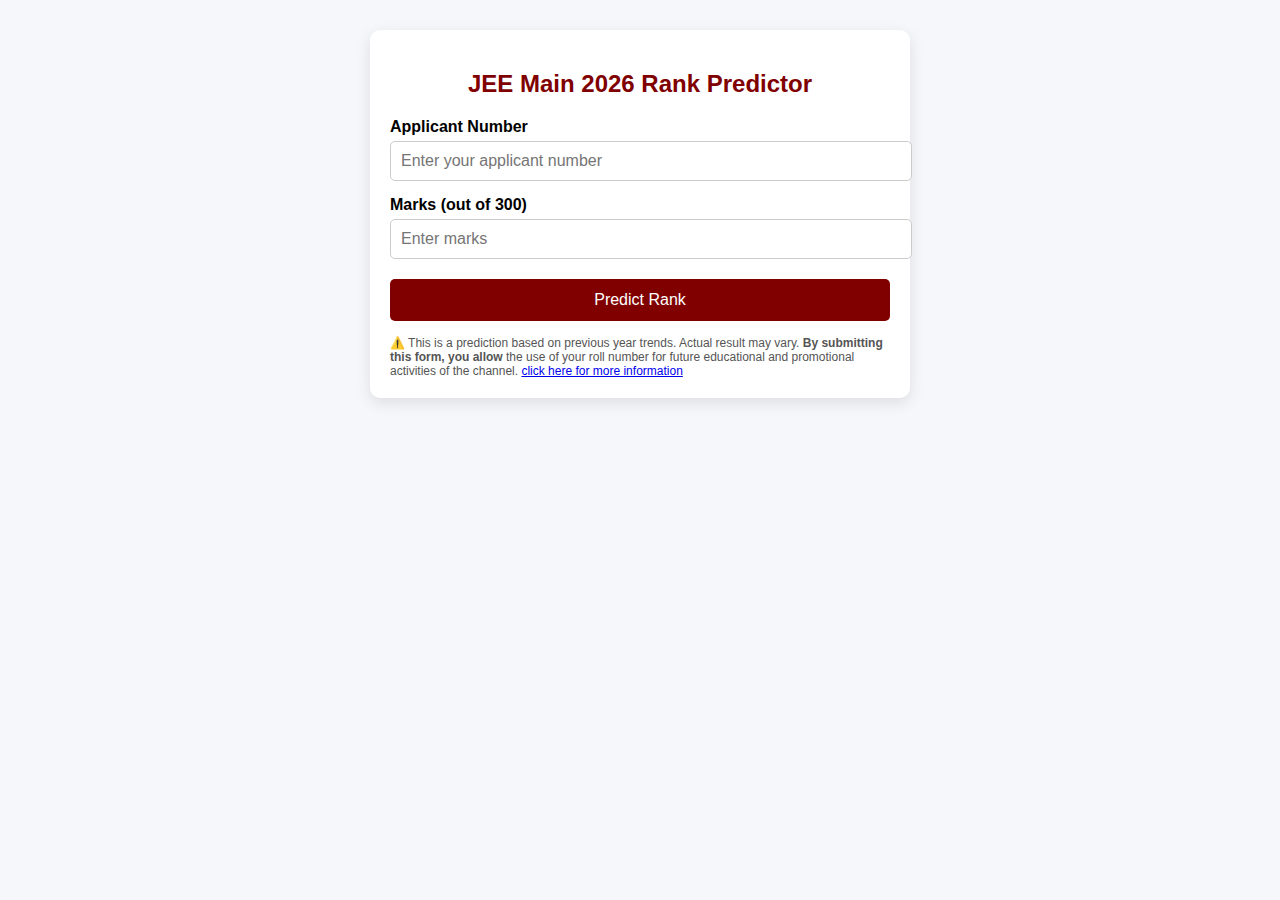
<file: index.html>
<!DOCTYPE html>
<html lang="en">

<head>
    <meta charset="UTF-8">
    <title>JEE Main 2026 Rank Predictor | Saksham Study Point</title>
    <meta name="viewport" content="width=device-width, initial-scale=1.0">
    <link rel="stylesheet" href="style.css">

</head>

<body>

    <div class="container">
        <h2>JEE Main 2026 Rank Predictor</h2>

        <label>Applicant Number</label>
        <input type="number" id="roll" placeholder="Enter your applicant number">

        <label>Marks (out of 300)</label>
        <input type="number" id="marks" placeholder="Enter marks">

        <button onclick="predictRank()">Predict Rank</button>

        <div class="result" id="resultBox">
            <p><b>Roll No:</b> <span id="rRoll"></span></p>
            <p><b>Marks:</b> <span id="rMarks"></span> / 300</p>
            <p><b>Expected Percentile:</b> <span id="rPercentile"></span></p>
            <p><b>Expected Rank:</b> <span id="rRank"></span></p>
            <p><b>Possible Colleges:</b></p>
            <ul id="rCollege"></ul>
        </div>

        <div class="note">
            ⚠️ This is a prediction based on previous year trends. Actual result may vary.
            <b> By submitting this form, you allow</b> the use of your roll number for future educational and
            promotional activities of the
            channel. <a href="rank-privacy.html">click here for more information</a>
        </div>
    </div>

    <script>
        function predictRank() {
            let roll = document.getElementById("roll").value.trim();
            let marks = parseInt(document.getElementById("marks").value);

            if (roll === "" || isNaN(marks) || marks < 0 || marks > 300) {
                alert("Please enter valid Roll Number and Marks (0–300)");
                return;
            }

            let percentile = "";
            let rank = "";
            let colleges = [];

            if (marks >= 250) {
                percentile = "99.9+";
                rank = "1 – 500";
                colleges = ["Top NITs", "IIIT Hyderabad", "CSE / ECE branches"];
            }
            else if (marks >= 220) {
                percentile = "99.5 – 99.8";
                rank = "500 – 2,000";
                colleges = ["Top NITs", "Top IIITs"];
            }
            else if (marks >= 180) {
                percentile = "99.0 – 99.4";
                rank = "2,000 – 6,000";
                colleges = ["NIT (Good branches)", "IIIT"];
            }
            else if (marks >= 150) {
                percentile = "97.0 – 98.9";
                rank = "6,000 – 25,000";
                colleges = ["NIT (Mid branches)", "IIIT", "GFTI"];
            }
            else if (marks >= 120) {
                percentile = "94.0 – 96.9";
                rank = "25,000 – 50,000";
                colleges = ["GFTI", "State Govt Colleges"];
            }
            else if (marks >= 90) {
                percentile = "90.0 – 93.9";
                rank = "50,000 – 1,00,000";
                colleges = ["State Colleges", "Private Colleges"];
            }
            else {
                percentile = "Below 90";
                rank = "1,00,000+";
                colleges = ["Private Engineering Colleges"];
            }

            document.getElementById("rRoll").innerText = roll;
            document.getElementById("rMarks").innerText = marks;
            document.getElementById("rPercentile").innerText = percentile;
            document.getElementById("rRank").innerText = rank;

            let collegeList = document.getElementById("rCollege");
            collegeList.innerHTML = "";
            colleges.forEach(c => {
                let li = document.createElement("li");
                li.innerText = c;
                collegeList.appendChild(li);
            });

            document.getElementById("resultBox").style.display = "block";
        }
    </script>

</body>

</html>
</file>
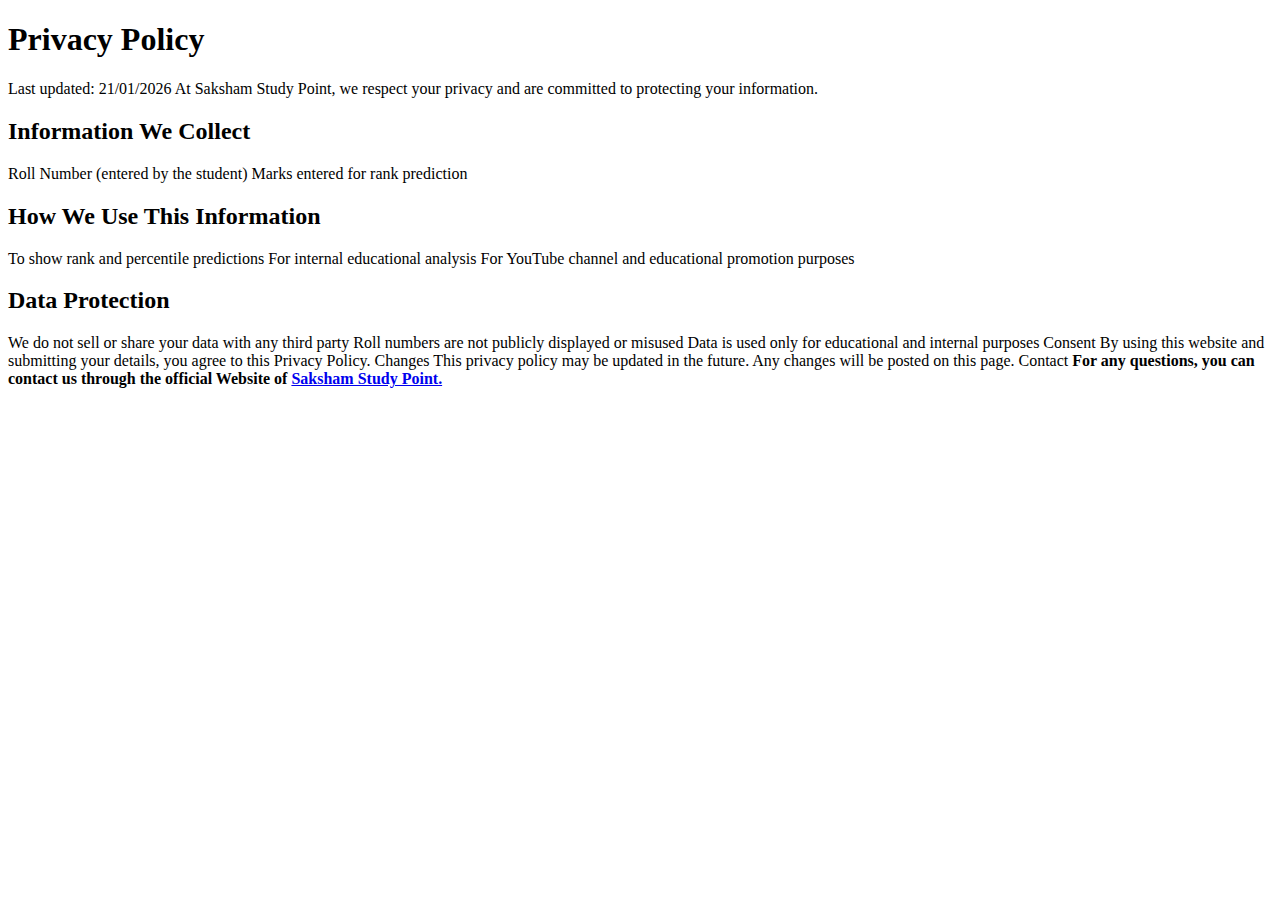
<file: rank-privacy.html>
<!DOCTYPE html>
<html lang="en">

<head>
    <meta charset="UTF-8">
    <meta name="viewport" content="width=device-width, initial-scale=1.0">
    <title>Privacy Policy ~ Rank Predictor</title>
</head>

<body>
    <h1>Privacy Policy</h1>

    Last updated: 21/01/2026

    At Saksham Study Point, we respect your privacy and are committed to protecting your information.

    <h2>Information We Collect</h2>

    Roll Number (entered by the student)

    Marks entered for rank prediction

    <h2>How We Use This Information</h2>

    To show rank and percentile predictions

    For internal educational analysis

    For YouTube channel and educational promotion purposes

    <h2>Data Protection</h2>

    We do not sell or share your data with any third party

    Roll numbers are not publicly displayed or misused

    Data is used only for educational and internal purposes

    Consent

    By using this website and submitting your details, you agree to this Privacy Policy.

    Changes

    This privacy policy may be updated in the future. Any changes will be posted on this page.

    Contact

    <b>For any questions, you can contact us through the official Website of <a
            href="https://sakshamstudypoint.netlify.app/">Saksham Study Point.</a></b>
</body>

</html>
</file>
<file: style.css>
body {
            margin: 0;
            font-family: Arial, sans-serif;
            background: #f5f7fb;
        }

        .container {
            max-width: 500px;
            margin: 30px auto;
            background: #fff;
            padding: 20px;
            border-radius: 10px;
            box-shadow: 0 5px 15px rgba(0, 0, 0, 0.1);
        }

        h2 {
            text-align: center;
            color: maroon;
        }

        label {
            display: block;
            margin-top: 15px;
            font-weight: bold;
        }

        input {
            width: 100%;
            padding: 10px;
            margin-top: 5px;
            border: 1px solid #ccc;
            border-radius: 5px;
            font-size: 16px;
        }

        button {
            width: 100%;
            margin-top: 20px;
            padding: 12px;
            font-size: 16px;
            background: maroon;
            color: #fff;
            border: none;
            border-radius: 5px;
            cursor: pointer;
        }

        button:hover {
            background: rgb(192, 0, 0);
        }

        .result {
            margin-top: 20px;
            padding: 15px;
            background: #f0f4ff;
            border-radius: 8px;
            display: none;
        }

        .result p {
            margin: 8px 0;
            font-size: 15px;
        }

        .note {
            margin-top: 15px;
            font-size: 12px;
            color: #555;
        }
</file>
